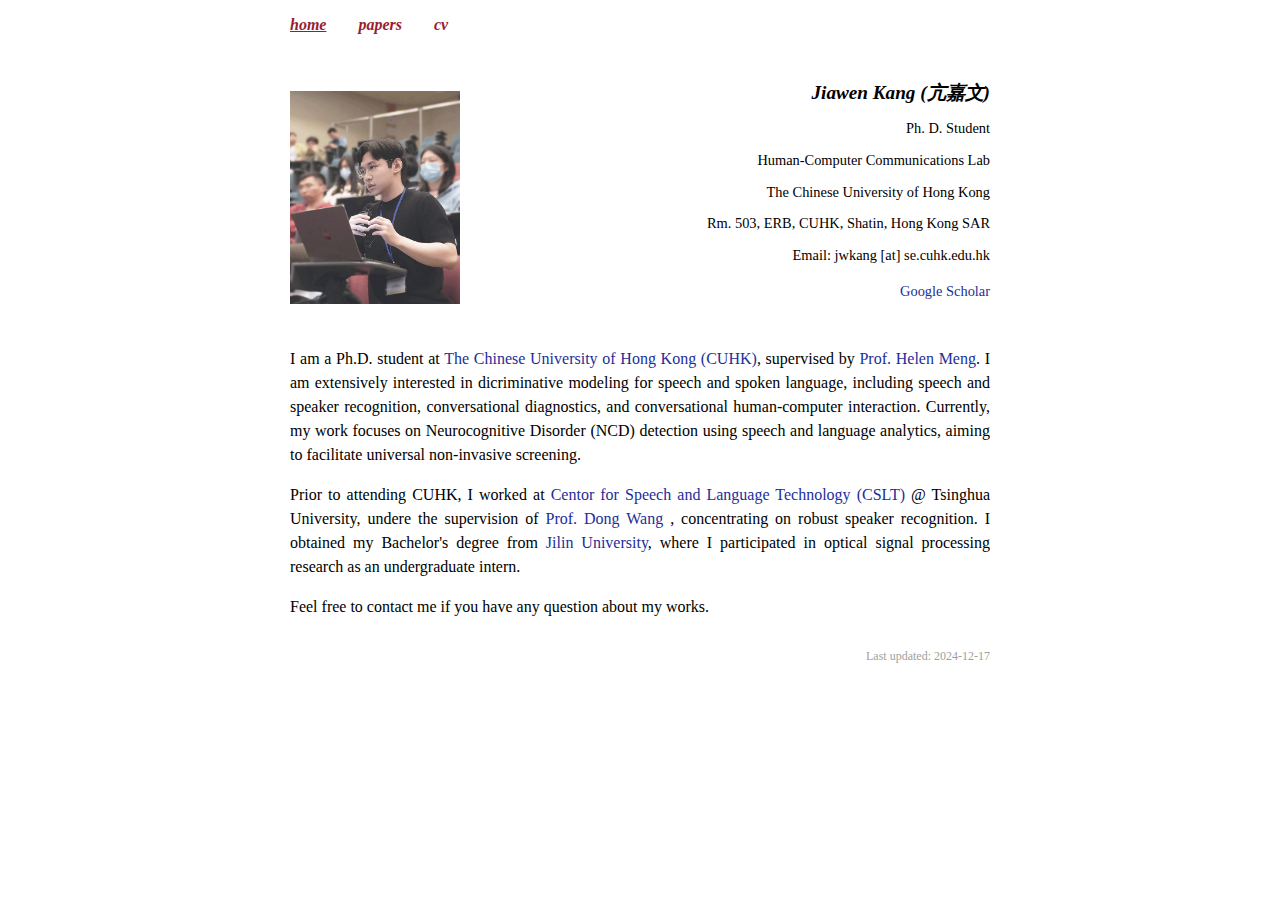
<file: index.html>
<!DOCTYPE html>
<html lang="en">

<head>
    <meta charset="UTF-8">
    <meta name="viewport" content="width=device-width, initial-scale=1.0">
    <title>Jiawen Kang</title>
    <link rel="stylesheet" href="main.css">
</head>

<body>
<div id="container">

    <ul id="nav">
        <li><a href="index.html"><u> <em>home</em> </u></a></li>
        <li><a href="papers.html"> <em>papers</em> </a></li>
        <li><a href="cv.html"> <em>cv</em> </a></li>
    </ul>

    <div class="clear"></div>
    <div class="profile">
        <img src="assets/compressed.png">
        <h2><em>Jiawen Kang (亢嘉文)</em> </p>
        <p>Ph. D. Student</p>
        <p>Human-Computer Communications Lab</p>
        <p>The Chinese University of Hong Kong</p>
        <p>Rm. 503, ERB, CUHK, Shatin, Hong Kong SAR</p>
        <p>Email: jwkang [at] se.cuhk.edu.hk</p>
        <div class="padding"></div>
        <p><a href="https://scholar.google.com/citations?view_op=list_works&hl=en&hl=en&user=9NAdjdwAAAAJ&sortby=pubdate">Google Scholar</a></p>
    </div>

    <div class="clear"></div>
    <p align="justify">
        I am a Ph.D. student at <a href="https://www.cuhk.edu.hk/"> The Chinese University of Hong Kong (CUHK)</a>, supervised by <a href="https://www.se.cuhk.edu.hk/people/academic-staff/prof-meng-mei-ling-helen/">Prof. Helen Meng</a>.
        I am extensively interested in dicriminative modeling for speech and spoken language, including speech and speaker recognition, conversational diagnostics, and conversational human-computer interaction.
        Currently, my work focuses on Neurocognitive Disorder (NCD) detection using speech and language analytics, aiming to facilitate universal non-invasive screening.
    </p>
    
    <p align="justify">
        Prior to attending CUHK, I worked at <a href="http://cslt.org/">Centor for Speech and Language Technology (CSLT)</a> @ Tsinghua University, undere the supervision of <a href="http://wangd.cslt.org/"> Prof. Dong Wang </a>, concentrating on robust speaker recognition.
        I obtained my Bachelor's degree from <a href="https://www.jlu.edu.cn/">Jilin University</a>, where I participated in optical signal processing research as an undergraduate intern.
    </p>

    <p  align="justify"> Feel free to contact me if you have any question about my works.</p>

    <div class="clear"></div>
    <!-- <p style="color: #991D2E; font-weight: bold;">recent papers</p>
    <div class="papers">
    <select id="select-year" onchange="selYear()">
        <option value="2024">2024</option>
        <option value="2023">2023</option>
        <option value="2022">2022</option>
        <option value="2021">2021</option>
        <option value="2020">2020</option>
        <option value="2018">2018</option>
    </select>
    <div id="publications"></div>
    </div>

    <div class="clear"></div> -->
    <p id="date"> Last updated: 2024-12-17</p>

</div>

</body>
<!-- <script src="pub.js"></script> -->
<br><br><br><br>
</html>
</file>
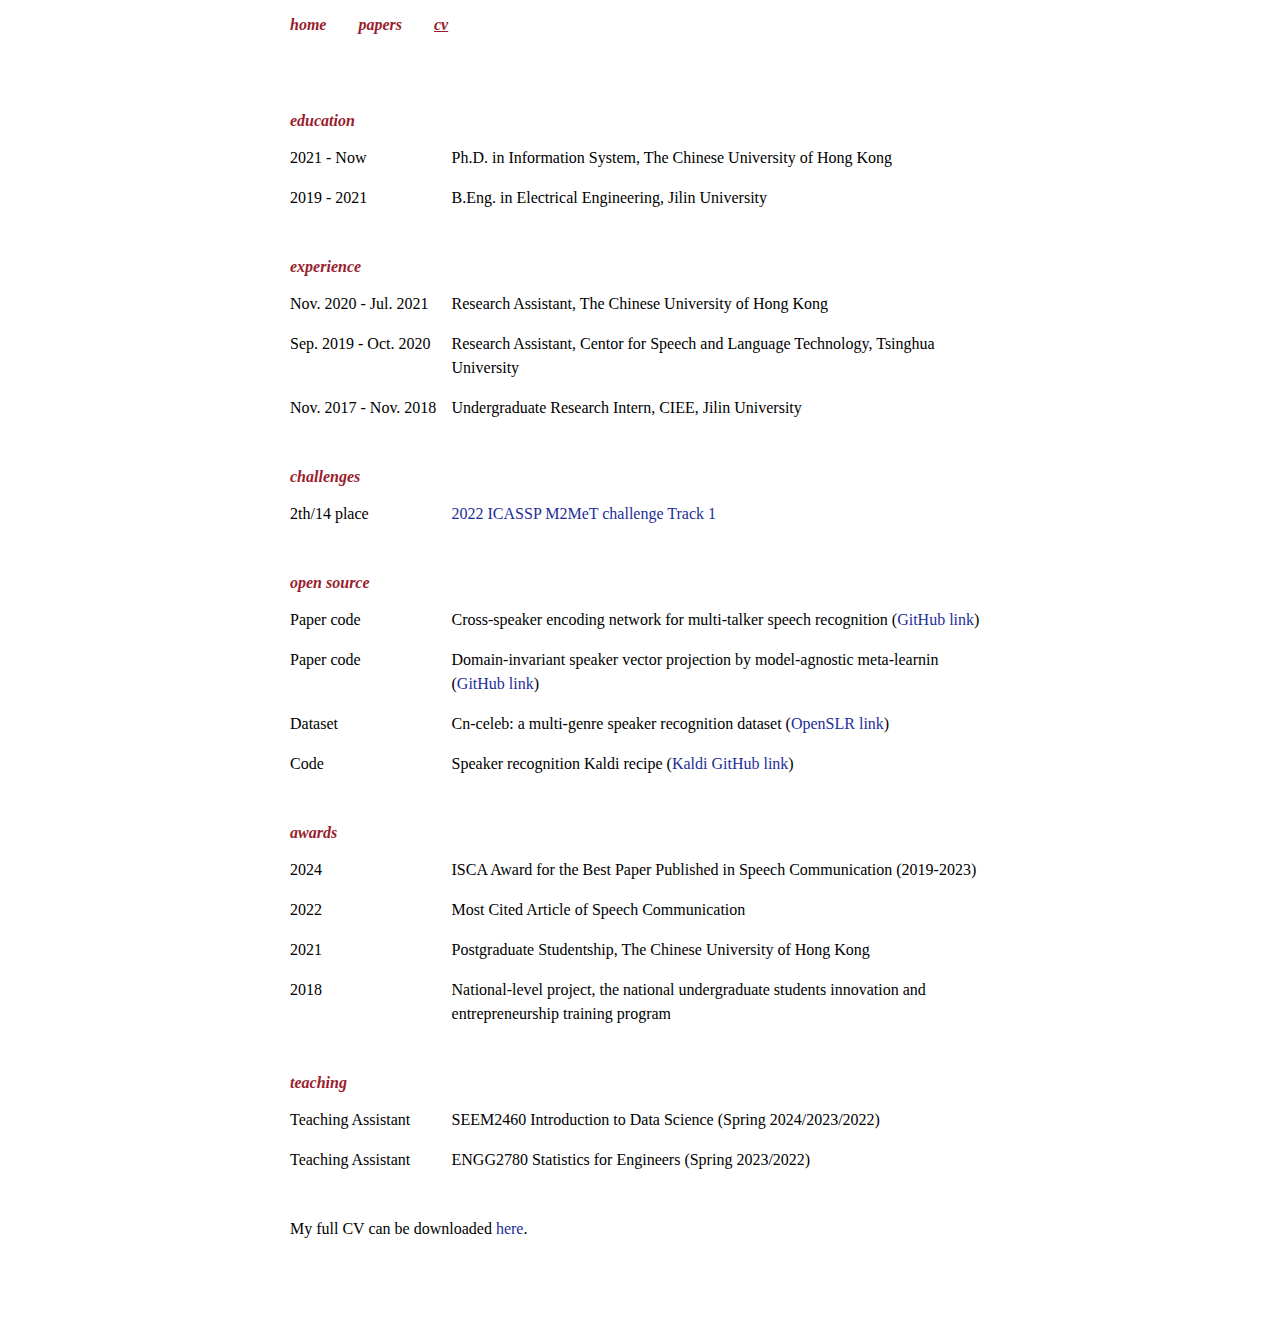
<file: cv.html>
<!DOCTYPE html>
<html lang="en">

<head>
    <meta charset="UTF-8">
    <meta name="viewport" content="width=device-width, initial-scale=1.0">
    <title>Jiawen Kang</title>
    <link rel="stylesheet" href="main.css">
</head>

<body>
<div id="container">

    <ul id="nav">
        <li><a href="index.html"> <em>home</em> </a> </li>
        <li><a href="papers.html"> <em>papers</em></a></li>
        <li><a href="cv.html"><u><em>cv</em></u></a></li>
    </ul>

    <div class="clear"></div>

    <div class="cv">
        <h3>education</h3>
        <ul>
            <p id="p_l">2021 - Now</p>
            <p id="p_r">Ph.D. in Information System, The Chinese University of Hong Kong</p>
        </ul><ul>
            <p id="p_l">2019 - 2021</p>
            <p id="p_r">B.Eng. in Electrical Engineering, Jilin University
        </ul>

        <div class="clear"></div>
        <h3>experience</h3>
        <ul>
            <p id="p_l">Nov. 2020 - Jul. 2021</p> 
            <p id="p_r">Research Assistant, The Chinese University of Hong Kong</p>
        </ul><ul>
            <p id="p_l">Sep. 2019 - Oct. 2020</p>
            <p id="p_r">Research Assistant, Centor for Speech and Language Technology, Tsinghua University</p>
        </ul><ul>
            <p id="p_l">Nov. 2017 - Nov. 2018</p>
            <p id="p_r">Undergraduate Research Intern, CIEE, Jilin University</p>
        </ul>

        <div class="clear"></div>
        <h3>challenges</h3>
        <ul>
            <p id="p_l">2th/14 place</p>
            <p id="p_r"> <a href="https://www.alibabacloud.com/m2met-alimeeting">2022 ICASSP M2MeT challenge Track 1</a></p>
        </ul>

        <div class="clear"></div>
        <h3>open source</h3>
        <ul>
            <p id="p_l">Paper code</p>
            <p id="p_r"> Cross-speaker encoding network for multi-talker speech recognition (<a href="https://github.com/kjw11/CSEnet-ASR">GitHub link</a>) </p>
        </ul><ul>
            <p id="p_l">Paper code</p>
            <p id="p_r"> Domain-invariant speaker vector projection by model-agnostic meta-learnin (<a href="https://github.com/kjw11/MAML-Speaker">GitHub link</a>) </p>
        </ul><ul>
            <p id="p_l">Dataset</p>
            <p id="p_r"> Cn-celeb: a multi-genre speaker recognition dataset (<a href="https://openslr.org/82/">OpenSLR link</a>) </p>
        </ul><ul>
            <p id="p_l">Code</p>
            <p id="p_r"> Speaker recognition Kaldi recipe (<a href="https://github.com/kaldi-asr/kaldi/tree/master/egs/cnceleb">Kaldi GitHub link</a>) </p>
        </ul>

        <div class="clear"></div>
        <h3>awards</h3>
        <ul>
            <p id="p_l">2024</p>
            <p id="p_r"> ISCA Award for the Best Paper Published in Speech Communication (2019-2023)</p>
        </ul><ul>
            <p id="p_l">2022</p>
            <p id="p_r"> Most Cited Article of Speech Communication </p>
        </ul><ul>
            <p id="p_l">2021</p>
            <p id="p_r"> Postgraduate Studentship, The Chinese University of Hong Kong </p>
        </ul><ul>
            <p id="p_l">2018</p>
            <p id="p_r"> National-level project, the national undergraduate students innovation and entrepreneurship training program </p>
        </ul>

        <div class="clear"></div>
        <h3>teaching</h3>
        <ul>
            <p id="p_l">Teaching Assistant</p>
            <p id="p_r">SEEM2460 Introduction to Data Science (Spring 2024/2023/2022)</p>
            </p>
        </ul><ul>
            <p id="p_l">Teaching Assistant</p>
            <p id="p_r">ENGG2780 Statistics for Engineers (Spring 2023/2022)</p>
        </ul>

        <div class="clear"></div>
        <h3></h3>
        My full CV can be downloaded <a href="assets/JwKang_cv.pdf">here</a>.

    </div>

</div>

<br><br><br><br>
</body>
</html>
</file>
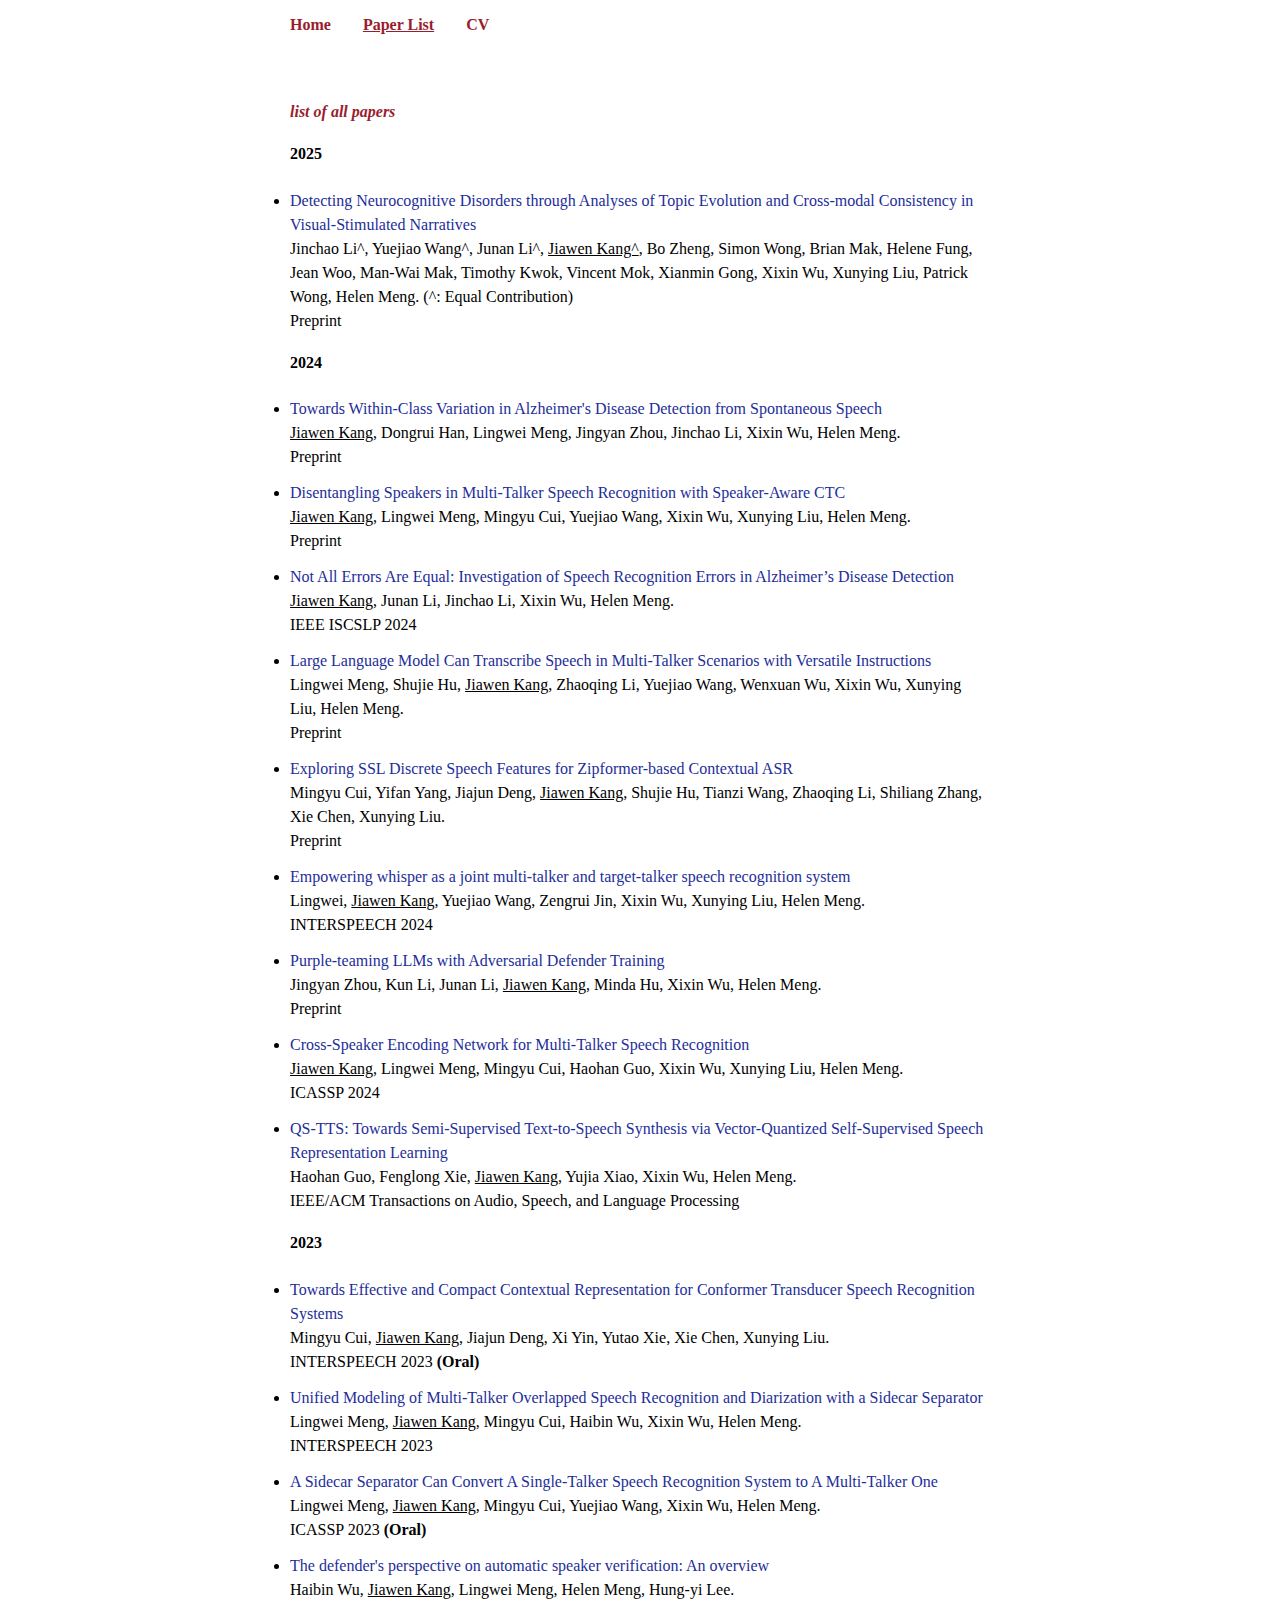
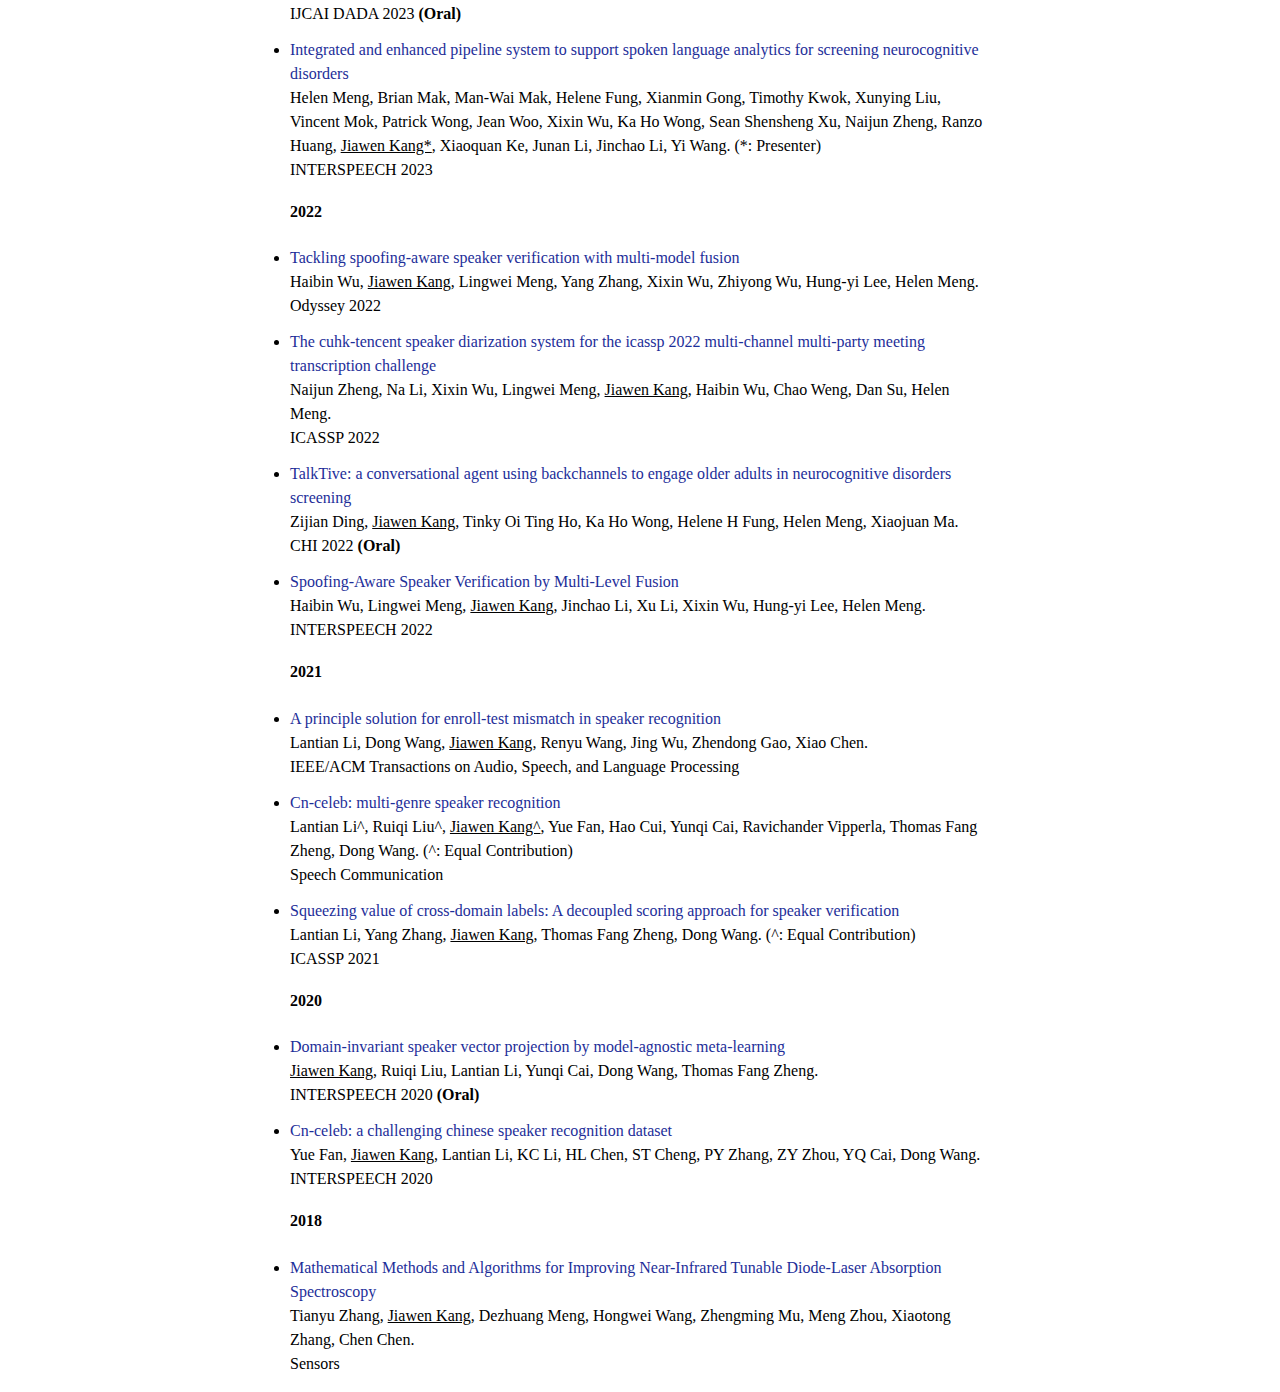
<file: paper_list.html>
<!DOCTYPE html>
<html lang="en">

<head>
    <meta charset="UTF-8">
    <meta name="viewport" content="width=device-width, initial-scale=1.0">
    <title>Jiawen Kang</title>
    <link rel="stylesheet" href="main.css">
</head>

<body>
<div id="container">

    <ul id="nav">
        <li><a href="index.html">Home</a></li>
        <li><a href="paper_list.html"><u>Paper List</u></a></li>
        <li><a href="cv.html">CV</a></li>
    </ul>

    <div class="clear"></div>

    <div class="papers">
        <div id="publications"></div>
    </div>

</div>

</body>
<script src="pub.js"></script>
</html>
</file>
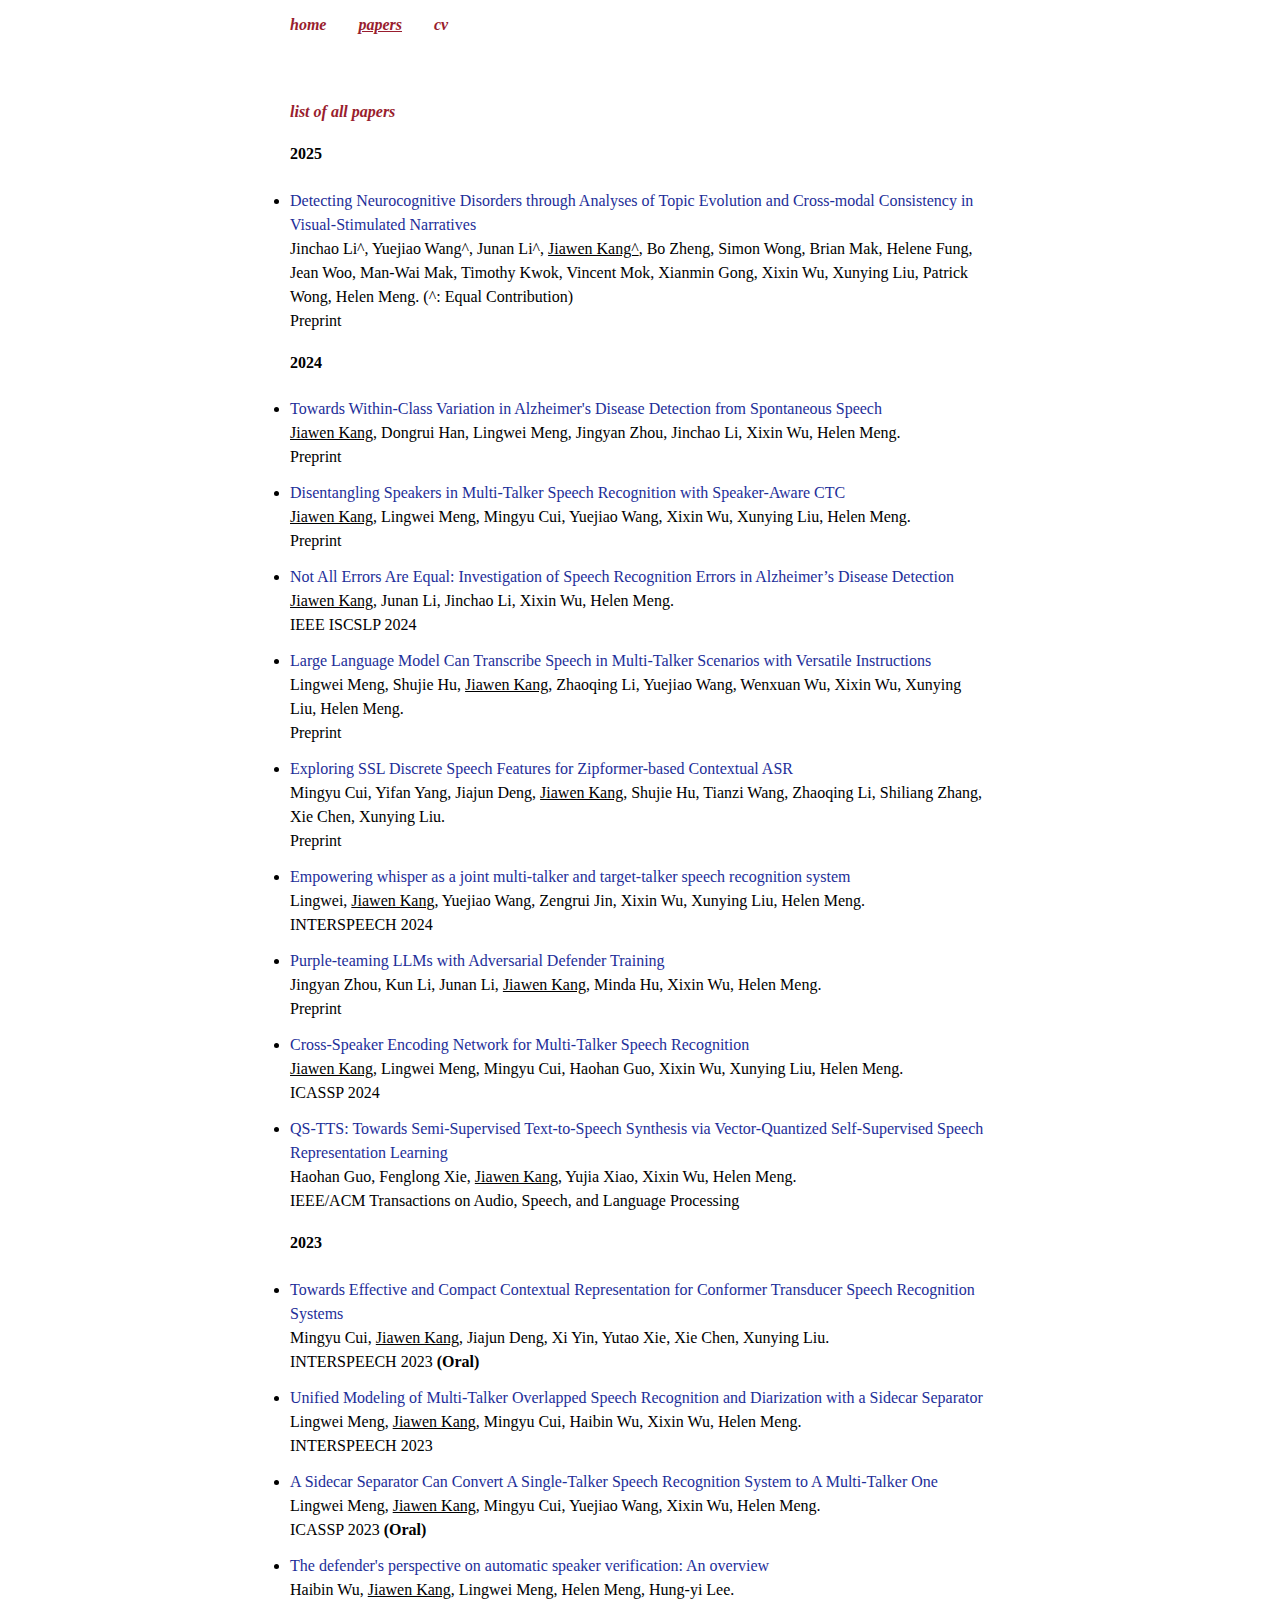
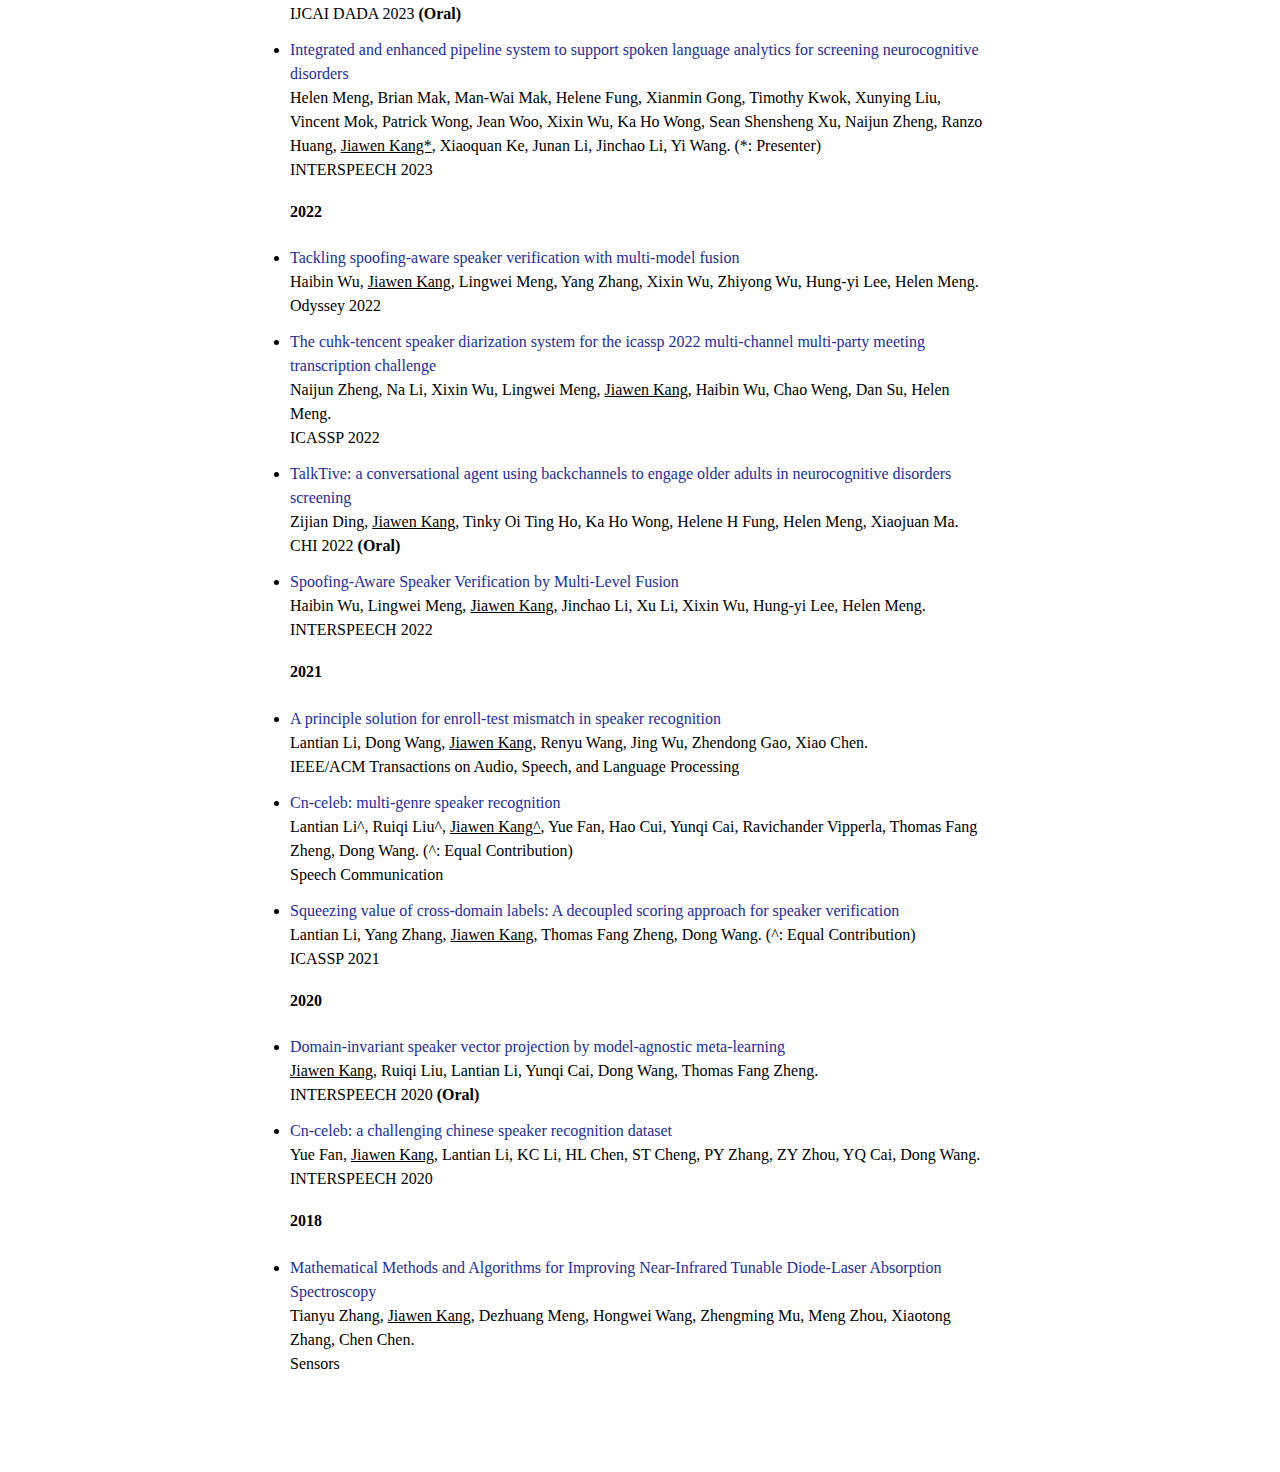
<file: papers.html>
<!DOCTYPE html>
<html lang="en">

<head>
    <meta charset="UTF-8">
    <meta name="viewport" content="width=device-width, initial-scale=1.0">
    <title>Jiawen Kang</title>
    <link rel="stylesheet" href="main.css">
</head>

<body>
<div id="container">

    <ul id="nav">
        <li><a href="index.html"><em>home</em></a></li>
        <li><a href="papers.html"><u><em>papers</em></u></a></li>
        <li><a href="cv.html"><em>cv</em></a></li>
    </ul>

    <!-- <div class="clear"></div>
    <p style="color: #991D2E; font-weight: bold;"> <em>recent papers</em></p>
    <div class="papers">
    <select id="select-year" onchange="selYear()">
        <option value="2024">2024</option>
        <option value="2023">2023</option>
        <option value="2022">2022</option>
        <option value="2021">2021</option>
        <option value="2020">2020</option>
        <option value="2018">2018</option>
    </select>
    <div id="publications"></div>
    </div> -->

    <div class="clear"></div>

    <div class="papers">
        <div id="publications"></div>
    </div>

</div>

<br><br><br><br>
</body>
<script src="pub.js"></script>
</html>
</file>
<file: main.css>
@media only screen and (max-width: 400px) {
  #container {
    width: 100%;
    margin: 0 auto;
  }

  #nav {
    width: 100%;
  }

  .profile img {
    width: 100px;
  }

  .cv ul {
    display: block;
  }
}

@media only screen and (min-width: 500px) {
  #container {
    width: 700px;
    margin: 0 auto;
  }

  #nav {
    width: 600px;
  }
}

.kaiti{
  font-family: "KaiTi", serif;
}

body {
  font-family: serif;
}

/* Nav. */
#nav {
  height: 1em;
  padding: 0 0 1em 0;
  margin: 1em 0;
}

#nav li {
  padding: 0 2em 0 0;
  list-style-type: none;
  float: left;
}

#nav li a {
  font-weight: bold;
  color: #991D2E;
  text-decoration: none;
}

#nav li a:hover {
  color: #C10043;
}

/* Profile */
.profile {
  display: flex;
  align-items: center; 
  justify-content: flex-start; 
  text-align: right; 
}

.profile img {
  margin-right: auto;
  width: 170px;
}

.profile p {
  font-size: 0.75em;
  font-weight: normal;
  line-height: 120%;
}

.padding {
  margin: 1em 0;
}

/* Papers */
.papers li {
  line-height: 300%;
  text-indent: 0em;
}

.papers ul {
  margin-top: -0.5em;
  margin-left: -2.5em;
}

.papers a {
  color: #1d2e99;
}

.papers a:hover {
  text-decoration: underline;
  color: #C10043;
}

.papers p {
  margin: 0;
  line-height: 150%;
}

.papers h3 {
  margin-top: 3em;
  line-height: 150%;
  color: #991D2E;
  font-style: italic;
}

/* cv */
.cv {
  margin: 0 auto;
  margin-bottom: 0px;
  margin-top: 40px;
}

.cv h3 {
  margin-top: 3em;
  color: #991D2E;
  font-style: italic;
}

.cv ul {
  display: flex;
  padding-left: 0;
  margin-top: -1em;
  margin-bottom: -1em;
}

#p_l {
  white-space: nowrap;
  /* padding-right: 1em; */
  width: 12em;
}
#p_r {
  text-align: left;
  width: 40em;
}

/* Others */
.clear {
  clear: both;
}

h1 {
  font-size: 150%;
}

h2 {
  font-size: 120%;
}

h3 {
  font-size: 100%;
}

p {
  line-height: 1.5em;
}

a {
  color: #1d2e99;
  text-decoration: none;
}

a:hover {
  color: #C10043;
}

#date {
  font-size: 0.75em;
  color: #a0a0a0;
  text-align: right;
}
</file>
